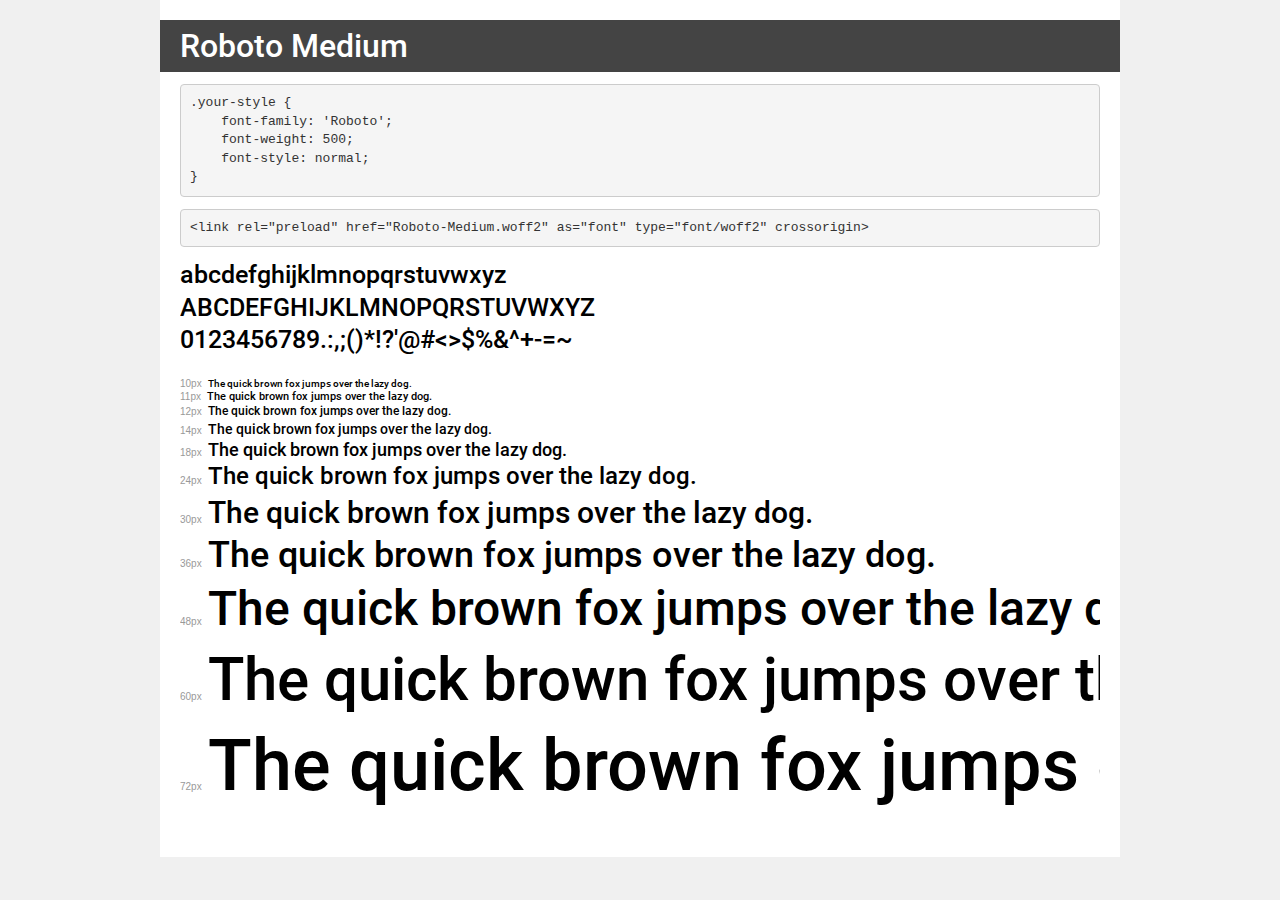
<file: Fonts/Roboto medium/demo.html>
<!DOCTYPE html>
<html lang="en">
<head>
    <meta charset="utf-8">
    <meta http-equiv="X-UA-Compatible" content="IE=edge">
    <meta name="viewport" content="width=device-width, initial-scale=1">
    <meta name="robots" content="noindex, noarchive">
    <meta name="format-detection" content="telephone=no">
    <title>Transfonter demo</title>
    <link href="stylesheet.css" rel="stylesheet">
    <style>
        /*
        http://meyerweb.com/eric/tools/css/reset/
        v2.0 | 20110126
        License: none (public domain)
        */
        html, body, div, span, applet, object, iframe,
        h1, h2, h3, h4, h5, h6, p, blockquote, pre,
        a, abbr, acronym, address, big, cite, code,
        del, dfn, em, img, ins, kbd, q, s, samp,
        small, strike, strong, sub, sup, tt, var,
        b, u, i, center,
        dl, dt, dd, ol, ul, li,
        fieldset, form, label, legend,
        table, caption, tbody, tfoot, thead, tr, th, td,
        article, aside, canvas, details, embed,
        figure, figcaption, footer, header, hgroup,
        menu, nav, output, ruby, section, summary,
        time, mark, audio, video {
            margin: 0;
            padding: 0;
            border: 0;
            font-size: 100%;
            font: inherit;
            vertical-align: baseline;
        }
        /* HTML5 display-role reset for older browsers */
        article, aside, details, figcaption, figure,
        footer, header, hgroup, menu, nav, section {
            display: block;
        }
        body {
            line-height: 1;
        }
        ol, ul {
            list-style: none;
        }
        blockquote, q {
            quotes: none;
        }
        blockquote:before, blockquote:after,
        q:before, q:after {
            content: '';
            content: none;
        }
        table {
            border-collapse: collapse;
            border-spacing: 0;
        }
        /* demo styles */
        body {
            background: #f0f0f0;
            color: #000;
        }
        .page {
            background: #fff;
            width: 920px;
            margin: 0 auto;
            padding: 20px 20px 0 20px;
            overflow: hidden;
        }
        .font-container {
            overflow-x: auto;
            overflow-y: hidden;
            margin-bottom: 40px;
            line-height: 1.3;
            white-space: nowrap;
            padding-bottom: 5px;
        }
        h1 {
            position: relative;
            background: #444;
            font-size: 32px;
            color: #fff;
            padding: 10px 20px;
            margin: 0 -20px 12px -20px;
        }
        .letters {
            font-size: 25px;
            margin-bottom: 20px;
        }
        .s10:before {
            content: '10px';
        }
        .s11:before {
            content: '11px';
        }
        .s12:before {
            content: '12px';
        }
        .s14:before {
            content: '14px';
        }
        .s18:before {
            content: '18px';
        }
        .s24:before {
            content: '24px';
        }
        .s30:before {
            content: '30px';
        }
        .s36:before {
            content: '36px';
        }
        .s48:before {
            content: '48px';
        }
        .s60:before {
            content: '60px';
        }
        .s72:before {
            content: '72px';
        }
        .s10:before, .s11:before, .s12:before, .s14:before,
        .s18:before, .s24:before, .s30:before, .s36:before,
        .s48:before, .s60:before, .s72:before {
            font-family: Arial, sans-serif;
            font-size: 10px;
            font-weight: normal;
            font-style: normal;
            color: #999;
            padding-right: 6px;
        }
        pre {
            display: block;
            padding: 9px;
            margin: 0 0 12px;
            font-family: Monaco, Menlo, Consolas, "Courier New", monospace;
            font-size: 13px;
            line-height: 1.428571429;
            color: #333;
            font-weight: normal;
            font-style: normal;
            background-color: #f5f5f5;
            border: 1px solid #ccc;
            overflow-x: auto;
            border-radius: 4px;
        }
        /* responsive */
        @media (max-width: 959px) {
            .page {
                width: auto;
                margin: 0;
            }
        }
    </style>
</head>
<body>
<div class="page">
    <div class="demo">
        <h1 style="font-family: 'Roboto'; font-weight: 500; font-style: normal;">Roboto Medium</h1>
        <pre title="Usage">.your-style {
    font-family: 'Roboto';
    font-weight: 500;
    font-style: normal;
}</pre>
        <pre title="Preload (optional)">
&lt;link rel=&quot;preload&quot; href=&quot;Roboto-Medium.woff2&quot; as=&quot;font&quot; type=&quot;font/woff2&quot; crossorigin&gt;</pre>
        <div class="font-container" style="font-family: 'Roboto'; font-weight: 500; font-style: normal;">
            <p class="letters">
                abcdefghijklmnopqrstuvwxyz<br>
ABCDEFGHIJKLMNOPQRSTUVWXYZ<br>
                0123456789.:,;()*!?'@#&lt;&gt;$%&^+-=~
            </p>
            <p class="s10" style="font-size: 10px;">The quick brown fox jumps over the lazy dog.</p>
            <p class="s11" style="font-size: 11px;">The quick brown fox jumps over the lazy dog.</p>
            <p class="s12" style="font-size: 12px;">The quick brown fox jumps over the lazy dog.</p>
            <p class="s14" style="font-size: 14px;">The quick brown fox jumps over the lazy dog.</p>
            <p class="s18" style="font-size: 18px;">The quick brown fox jumps over the lazy dog.</p>
            <p class="s24" style="font-size: 24px;">The quick brown fox jumps over the lazy dog.</p>
            <p class="s30" style="font-size: 30px;">The quick brown fox jumps over the lazy dog.</p>
            <p class="s36" style="font-size: 36px;">The quick brown fox jumps over the lazy dog.</p>
            <p class="s48" style="font-size: 48px;">The quick brown fox jumps over the lazy dog.</p>
            <p class="s60" style="font-size: 60px;">The quick brown fox jumps over the lazy dog.</p>
            <p class="s72" style="font-size: 72px;">The quick brown fox jumps over the lazy dog.</p>
        </div>
    </div>

</div>
</body>
</html>
</file>
<file: Fonts/Roboto medium/stylesheet.css>
@font-face {
    font-family: 'Roboto';
    src: url('Roboto-Medium.eot');
    src: url('Roboto-Medium.eot?#iefix') format('embedded-opentype'),
        url('Roboto-Medium.woff2') format('woff2'),
        url('Roboto-Medium.woff') format('woff'),
        url('Roboto-Medium.ttf') format('truetype'),
        url('Roboto-Medium.svg#Roboto-Medium') format('svg');
    font-weight: 500;
    font-style: normal;
    font-display: swap;
}
</file>
